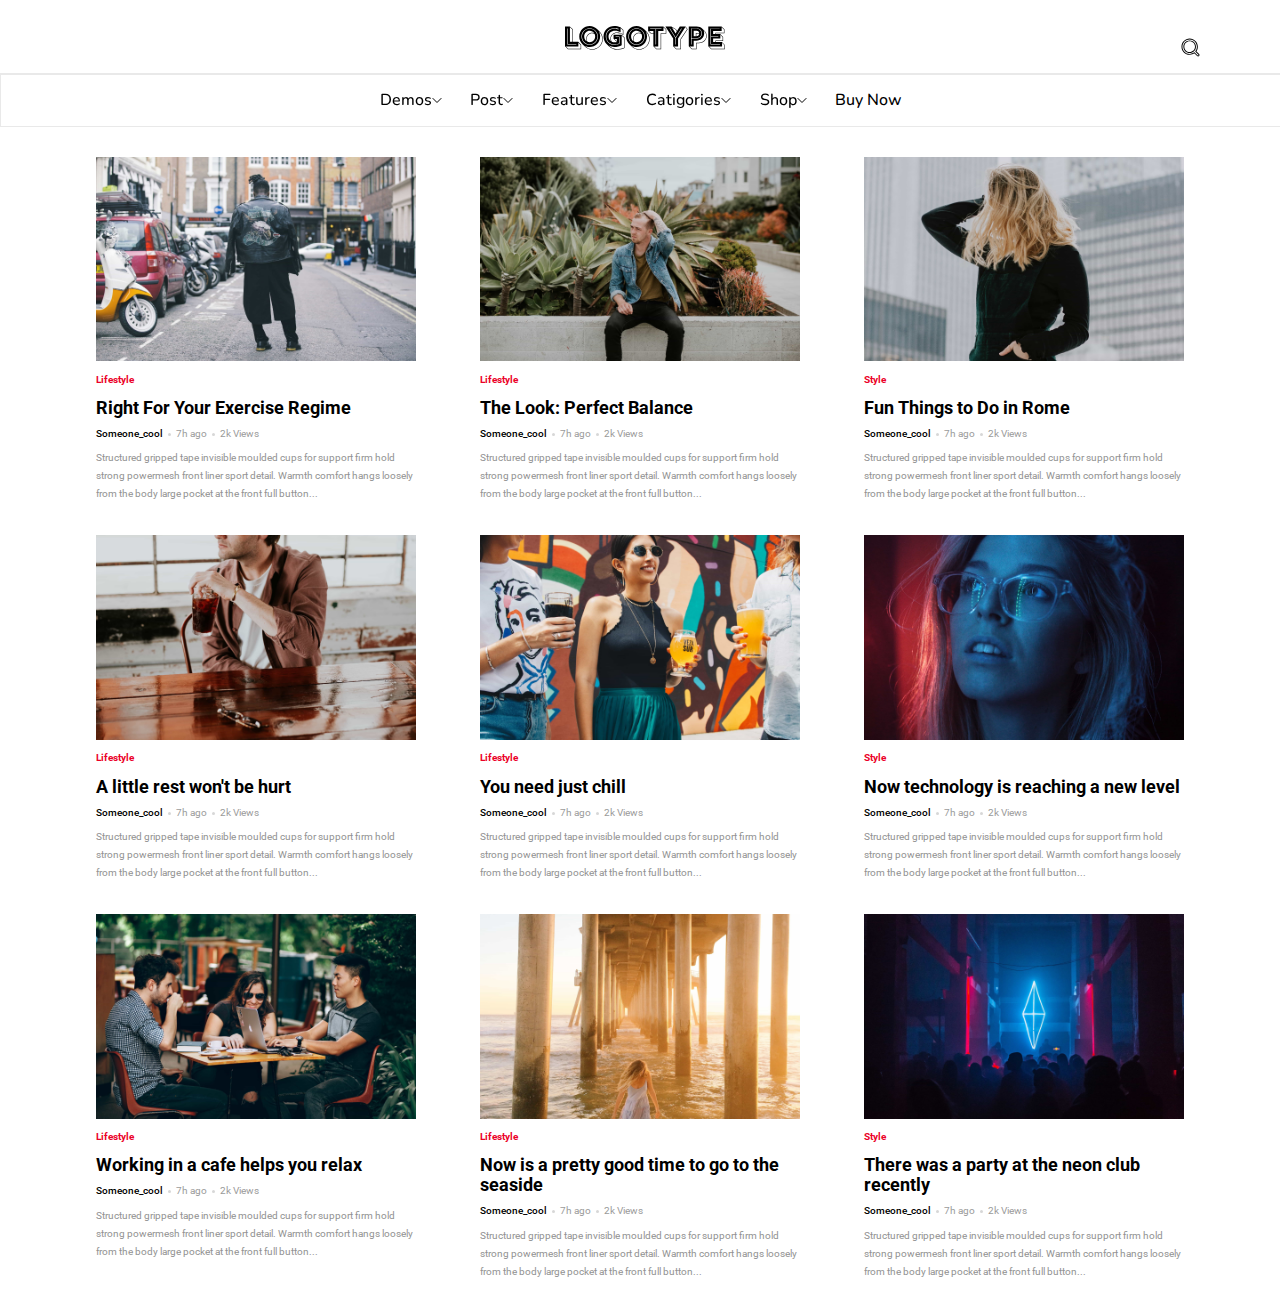
<file: Compiled-HTML/index.html>
<!DOCTYPE html><html><head><meta charset="UTF-8"><meta name="viewport" content="width=device-width, user-scalable=no, initial-scale=1.0, maximum-scale=1.0, minimum-scale=1.0"><meta http-equiv="X-UA-Compatible" content="ie=edge"><link rel="stylesheet" href="../css/style.css"><title>pug_blog</title></head><header class="header"><div class="header__mobile"> <div class="header__mobile-top"> <img class="header__logo" src="../media/svg/Logotype.svg"><div class="header__close-btn"><span class="header__mobile-cross"></span></div></div><div class="header__bottom_mobile"><div class="header__select"><div class="header__select-header"> <span class="header__select-current">Demos</span><div class="header__select-icon"><img class="header__select-icon-img" src="../media/svg/Select-icon.svg"></div></div><div class="header__select-body"><div class="header__select-item"><span class="header__select-item-text">Post Header</span></div><div class="header__select-item"><span class="header__select-item-text">Post Layout</span></div><div class="header__select-item"><span class="header__select-item-text">Share Buttons</span></div><div class="header__select-item"><span class="header__select-item-text">Gallary Post</span></div><div class="header__select-item"><span class="header__select-item-text">Video Post</span></div></div></div><div class="header__select"><div class="header__select-header"> <span class="header__select-current">Post</span><div class="header__select-icon"><img class="header__select-icon-img" src="../media/svg/Select-icon.svg"></div></div><div class="header__select-body"><div class="header__select-item"><span class="header__select-item-text">Post Header</span></div><div class="header__select-item"><span class="header__select-item-text">Post Layout</span></div><div class="header__select-item"><span class="header__select-item-text">Share Buttons</span></div><div class="header__select-item"><span class="header__select-item-text">Gallary Post</span></div><div class="header__select-item"><span class="header__select-item-text">Video Post</span></div></div></div><div class="header__select"><div class="header__select-header"> <span class="header__select-current">Features</span><div class="header__select-icon"><img class="header__select-icon-img" src="../media/svg/Select-icon.svg"></div></div><div class="header__select-body"><div class="header__select-item"><span class="header__select-item-text">Post Header</span></div><div class="header__select-item"><span class="header__select-item-text">Post Layout</span></div><div class="header__select-item"><span class="header__select-item-text">Share Buttons</span></div><div class="header__select-item"><span class="header__select-item-text">Gallary Post</span></div><div class="header__select-item"><span class="header__select-item-text">Video Post</span></div></div></div><div class="header__select"><div class="header__select-header"> <span class="header__select-current">Catigories</span><div class="header__select-icon"><img class="header__select-icon-img" src="../media/svg/Select-icon.svg"></div></div><div class="header__select-body"><div class="header__select-item"><span class="header__select-item-text">Post Header</span></div><div class="header__select-item"><span class="header__select-item-text">Post Layout</span></div><div class="header__select-item"><span class="header__select-item-text">Share Buttons</span></div><div class="header__select-item"><span class="header__select-item-text">Gallary Post</span></div><div class="header__select-item"><span class="header__select-item-text">Video Post</span></div></div></div><div class="header__select"><div class="header__select-header"> <span class="header__select-current">Shop</span><div class="header__select-icon"><img class="header__select-icon-img" src="../media/svg/Select-icon.svg"></div></div><div class="header__select-body"><div class="header__select-item"><span class="header__select-item-text">Post Header</span></div><div class="header__select-item"><span class="header__select-item-text">Post Layout</span></div><div class="header__select-item"><span class="header__select-item-text">Share Buttons</span></div><div class="header__select-item"><span class="header__select-item-text">Gallary Post</span></div><div class="header__select-item"><span class="header__select-item-text">Video Post</span></div></div></div><a class="header__link" href="">Buy Now</a></div></div><div class="header__top"> <div class="header__burger"> <span class="header__burger-menu"></span></div><img class="header__logo" src="../media/svg/Logotype.svg"><div class="header__top_right"><input class="header__text-field" type="text" placeholder="Поиск"><button class="header__search"></button></div></div><div class="header__bottom"><div class="header__select"><div class="header__select-header"> <span class="header__select-current">Demos</span><div class="header__select-icon"><img class="header__select-icon-img" src="../media/svg/Select-icon.svg"></div></div><div class="header__select-body"><div class="header__select-item"><span class="header__select-item-text">Post Header</span></div><div class="header__select-item"><span class="header__select-item-text">Post Layout</span></div><div class="header__select-item"><span class="header__select-item-text">Share Buttons</span></div><div class="header__select-item"><span class="header__select-item-text">Gallary Post</span></div><div class="header__select-item"><span class="header__select-item-text">Video Post</span></div></div></div><div class="header__select"><div class="header__select-header"> <span class="header__select-current">Post</span><div class="header__select-icon"><img class="header__select-icon-img" src="../media/svg/Select-icon.svg"></div></div><div class="header__select-body"><div class="header__select-item"><span class="header__select-item-text">Post Header</span></div><div class="header__select-item"><span class="header__select-item-text">Post Layout</span></div><div class="header__select-item"><span class="header__select-item-text">Share Buttons</span></div><div class="header__select-item"><span class="header__select-item-text">Gallary Post</span></div><div class="header__select-item"><span class="header__select-item-text">Video Post</span></div></div></div><div class="header__select"><div class="header__select-header"> <span class="header__select-current">Features</span><div class="header__select-icon"><img class="header__select-icon-img" src="../media/svg/Select-icon.svg"></div></div><div class="header__select-body"><div class="header__select-item"><span class="header__select-item-text">Post Header</span></div><div class="header__select-item"><span class="header__select-item-text">Post Layout</span></div><div class="header__select-item"><span class="header__select-item-text">Share Buttons</span></div><div class="header__select-item"><span class="header__select-item-text">Gallary Post</span></div><div class="header__select-item"><span class="header__select-item-text">Video Post</span></div></div></div><div class="header__select"><div class="header__select-header"> <span class="header__select-current">Catigories</span><div class="header__select-icon"><img class="header__select-icon-img" src="../media/svg/Select-icon.svg"></div></div><div class="header__select-body"><div class="header__select-item"><span class="header__select-item-text">Post Header</span></div><div class="header__select-item"><span class="header__select-item-text">Post Layout</span></div><div class="header__select-item"><span class="header__select-item-text">Share Buttons</span></div><div class="header__select-item"><span class="header__select-item-text">Gallary Post</span></div><div class="header__select-item"><span class="header__select-item-text">Video Post</span></div></div></div><div class="header__select"><div class="header__select-header"> <span class="header__select-current">Shop</span><div class="header__select-icon"><img class="header__select-icon-img" src="../media/svg/Select-icon.svg"></div></div><div class="header__select-body"><div class="header__select-item"><span class="header__select-item-text">Post Header</span></div><div class="header__select-item"><span class="header__select-item-text">Post Layout</span></div><div class="header__select-item"><span class="header__select-item-text">Share Buttons</span></div><div class="header__select-item"><span class="header__select-item-text">Gallary Post</span></div><div class="header__select-item"><span class="header__select-item-text">Video Post</span></div></div></div><a class="header__link" href="">Buy Now</a></div></header><main> <div class="main"><div class="main__card"> <div class="main__card-img"><img class="main__card-picture" src="../media/png/1.png"></div><div class="main__card-type">Lifestyle</div><div class="main__card-topic">Right For Your Exercise Regime</div><div class="main__card-user"> <span class="main__card-author">Someone_cool</span><span class="main__card-date">7h ago</span><span class="main__card-views">2k Views</span></div><div class="main__card-description">Structured gripped tape invisible moulded cups for support firm hold strong powermesh front liner sport detail. Warmth comfort hangs loosely from the body large pocket at the front full button...</div></div><div class="main__card"> <div class="main__card-img"><img class="main__card-picture" src="../media/png/2.png"></div><div class="main__card-type">Lifestyle</div><div class="main__card-topic">The Look: Perfect Balance</div><div class="main__card-user"> <span class="main__card-author">Someone_cool</span><span class="main__card-date">7h ago</span><span class="main__card-views">2k Views</span></div><div class="main__card-description">Structured gripped tape invisible moulded cups for support firm hold strong powermesh front liner sport detail. Warmth comfort hangs loosely from the body large pocket at the front full button...</div></div><div class="main__card"> <div class="main__card-img"><img class="main__card-picture" src="../media/png/3.png"></div><div class="main__card-type">Style</div><div class="main__card-topic">Fun Things to Do in Rome</div><div class="main__card-user"> <span class="main__card-author">Someone_cool</span><span class="main__card-date">7h ago</span><span class="main__card-views">2k Views</span></div><div class="main__card-description">Structured gripped tape invisible moulded cups for support firm hold strong powermesh front liner sport detail. Warmth comfort hangs loosely from the body large pocket at the front full button...</div></div><div class="main__card"> <div class="main__card-img"><img class="main__card-picture" src="../media/png/4.png"></div><div class="main__card-type">Lifestyle</div><div class="main__card-topic">A little rest won't be hurt</div><div class="main__card-user"> <span class="main__card-author">Someone_cool</span><span class="main__card-date">7h ago</span><span class="main__card-views">2k Views</span></div><div class="main__card-description">Structured gripped tape invisible moulded cups for support firm hold strong powermesh front liner sport detail. Warmth comfort hangs loosely from the body large pocket at the front full button...</div></div><div class="main__card"> <div class="main__card-img"><img class="main__card-picture" src="../media/png/5.png"></div><div class="main__card-type">Lifestyle</div><div class="main__card-topic">You need just chill</div><div class="main__card-user"> <span class="main__card-author">Someone_cool</span><span class="main__card-date">7h ago</span><span class="main__card-views">2k Views</span></div><div class="main__card-description">Structured gripped tape invisible moulded cups for support firm hold strong powermesh front liner sport detail. Warmth comfort hangs loosely from the body large pocket at the front full button...</div></div><div class="main__card"> <div class="main__card-img"><img class="main__card-picture" src="../media/png/6.png"></div><div class="main__card-type">Style</div><div class="main__card-topic"> Now technology is reaching a new level</div><div class="main__card-user"> <span class="main__card-author">Someone_cool</span><span class="main__card-date">7h ago</span><span class="main__card-views">2k Views</span></div><div class="main__card-description">Structured gripped tape invisible moulded cups for support firm hold strong powermesh front liner sport detail. Warmth comfort hangs loosely from the body large pocket at the front full button...</div></div><div class="main__card"> <div class="main__card-img"><img class="main__card-picture" src="../media/png/7.png"></div><div class="main__card-type">Lifestyle</div><div class="main__card-topic">Working in a cafe helps you relax</div><div class="main__card-user"> <span class="main__card-author">Someone_cool</span><span class="main__card-date">7h ago</span><span class="main__card-views">2k Views</span></div><div class="main__card-description">Structured gripped tape invisible moulded cups for support firm hold strong powermesh front liner sport detail. Warmth comfort hangs loosely from the body large pocket at the front full button...</div></div><div class="main__card"> <div class="main__card-img"><img class="main__card-picture" src="../media/png/8.png"></div><div class="main__card-type">Lifestyle</div><div class="main__card-topic">Now is a pretty good time to go to the seaside</div><div class="main__card-user"> <span class="main__card-author">Someone_cool</span><span class="main__card-date">7h ago</span><span class="main__card-views">2k Views</span></div><div class="main__card-description">Structured gripped tape invisible moulded cups for support firm hold strong powermesh front liner sport detail. Warmth comfort hangs loosely from the body large pocket at the front full button...</div></div><div class="main__card"> <div class="main__card-img"><img class="main__card-picture" src="../media/png/9.png"></div><div class="main__card-type">Style</div><div class="main__card-topic">There was a party at the neon club recently</div><div class="main__card-user"> <span class="main__card-author">Someone_cool</span><span class="main__card-date">7h ago</span><span class="main__card-views">2k Views</span></div><div class="main__card-description">Structured gripped tape invisible moulded cups for support firm hold strong powermesh front liner sport detail. Warmth comfort hangs loosely from the body large pocket at the front full button...</div></div></div></main></html>
</file>
<file: css/style.css>
@import url("normalize.css");
@import url('https://fonts.googleapis.com/css2?family=Bellota:ital,wght@0,300;0,400;0,700;1,300;1,400;1,700&family=Inter:ital,opsz,wght@0,14..32,100..900;1,14..32,100..900&family=Nunito:ital,wght@0,200..1000;1,200..1000&family=Roboto:ital,wght@0,100..900;1,100..900&display=swap');
@import url("header.css");
@import url("adaptive_font_scale.css");
@import url("main.css");
</file>
